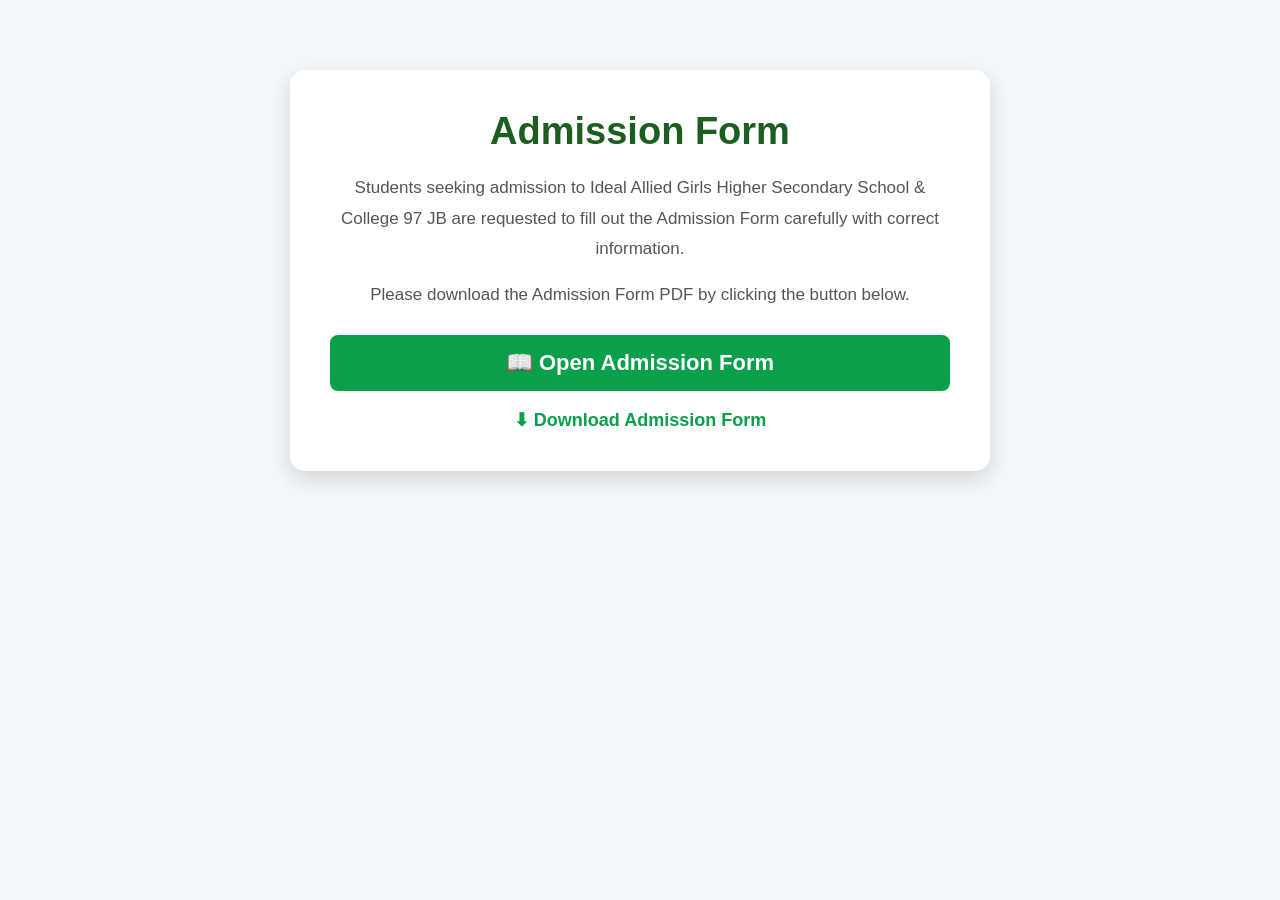
<file: Admission Form.html>
<!DOCTYPE html>
<html lang="en">

<head>
    <meta charset="UTF-8">
    <meta name="viewport" content="width=device-width, initial-scale=1.0">

    <title>Admission Form | Ideal Allied Girls Higher Secondary School & College 97 JB</title>

    <link rel="stylesheet" href="style.css">
</head>

<body>

<section id="admission-form" class="admission-section">

    <h2>Admission Form</h2>

    <p>
        Students seeking admission to Ideal Allied Girls Higher Secondary School & College 97 JB are requested to fill out the Admission Form carefully with correct information.
    </p>

    <p>
        Please download the Admission Form PDF by clicking the button below.
    </p>
<div class="admission-buttons">

    <a href="Admission form Ideal allied school (1).pdf" target="_blank" class="open-btn">
        📖 Open Admission Form
    </a>

    <a href="Admission form Ideal allied school (1).pdf" download class="download-link">
        ⬇ Download Admission Form
    </a>

</div>

</section>
    <script src="script.js"></script>
</body>

</html>
</file>
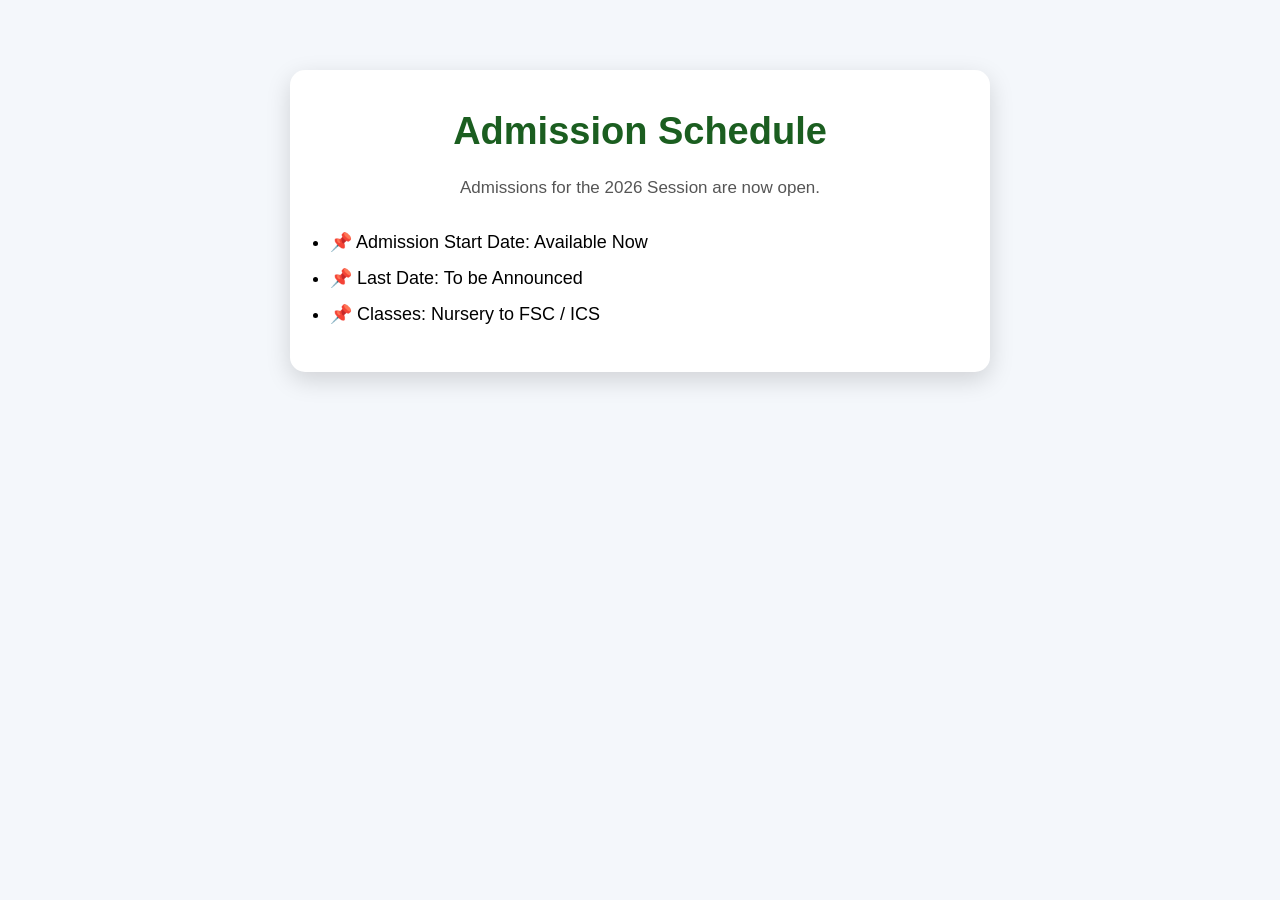
<file: Admission Schedule.html>
<!DOCTYPE html>
<html lang="en">

<head>
    <meta charset="UTF-8">
    <meta name="viewport" content="width=device-width, initial-scale=1.0">

    <title> admission-schedule | Ideal Allied Girls Higher Secondary School & College 97 JB</title>

    <link rel="stylesheet" href="style.css">
</head>

<body>

<section id="admission-schedule" class="admission-section">

    <h2>Admission Schedule</h2>

    <p>
        Admissions for the 2026 Session are now open.
    </p>

    <ul>
        <li>📌 Admission Start Date: Available Now</li>
        <li>📌 Last Date: To be Announced</li>
        <li>📌 Classes: Nursery to FSC / ICS</li>
    </ul>

</section>
    <script src="script.js"></script>
</body>

</html>
</file>
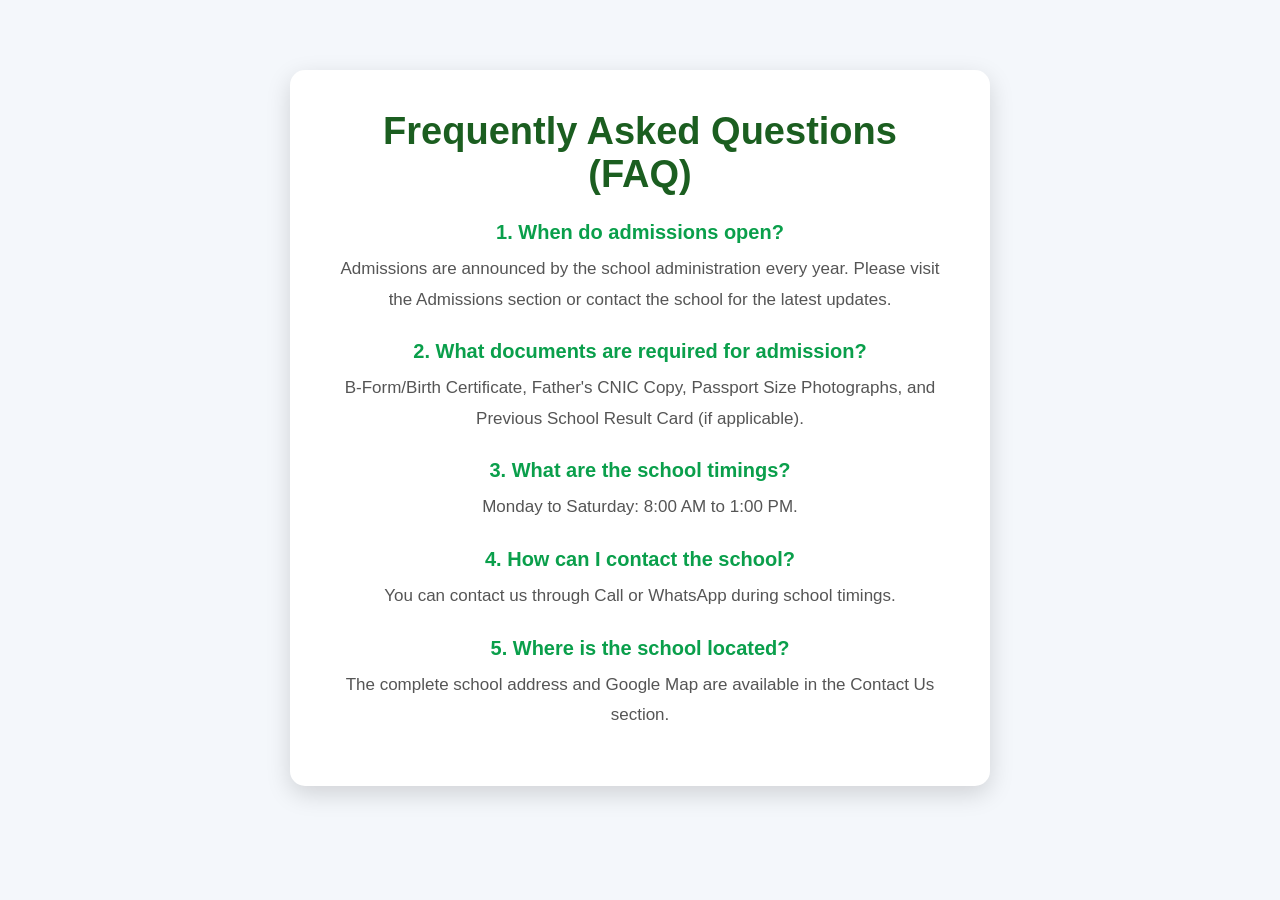
<file: faq.html>
<!DOCTYPE html>
<html lang="en">

<head>
    <meta charset="UTF-8">
    <meta name="viewport" content="width=device-width, initial-scale=1.0">
    <title>Frequently Asked Questions | Ideal Allied Girls Higher Secondary School & College 97 JB</title>

    <link rel="stylesheet" href="style.css">
</head>

<body class="admission-page">

    <section class="admission-section">

        <h2>Frequently Asked Questions (FAQ)</h2>

        <h3>1. When do admissions open?</h3>
        <p>Admissions are announced by the school administration every year. Please visit the Admissions section or contact the school for the latest updates.</p>

        <h3>2. What documents are required for admission?</h3>
        <p>B-Form/Birth Certificate, Father's CNIC Copy, Passport Size Photographs, and Previous School Result Card (if applicable).</p>

        <h3>3. What are the school timings?</h3>
        <p>Monday to Saturday: 8:00 AM to 1:00 PM.</p>

        <h3>4. How can I contact the school?</h3>
        <p>You can contact us through Call or WhatsApp during school timings.</p>

        <h3>5. Where is the school located?</h3>
        <p>The complete school address and Google Map are available in the Contact Us section.</p>

    </section>

    <script src="script.js"></script>

</body>

</html>
</file>
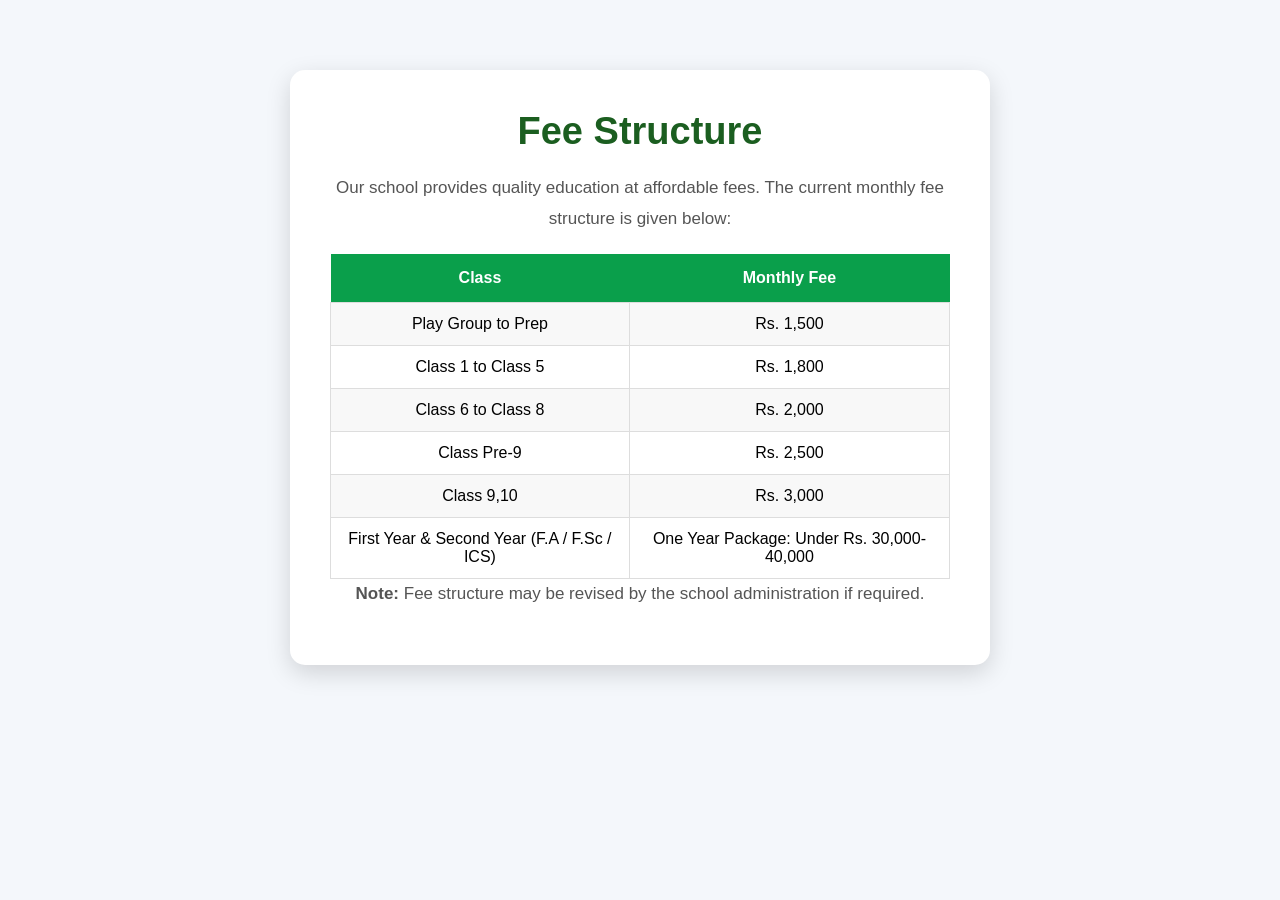
<file: Fee structure.html>
<!DOCTYPE html>
<html lang="en">

<head>
    <meta charset="UTF-8">
    <meta name="viewport" content="width=device-width, initial-scale=1.0">

    <title>fee-structure | Ideal Allied Girls Higher Secondary School & College 97 JB</title>

    <link rel="stylesheet" href="style.css">
</head>

<body>

<section id="fee-structure" class="admission-section">

    <h2>Fee Structure</h2>

    <p>
        Our school provides quality education at affordable fees. The current monthly fee structure is given below:
    </p>

    <table class="fee-table">
        <tr>
            <th>Class</th>
            <th>Monthly Fee</th>
        </tr>

        <tr>
            <td>Play Group to Prep</td>
            <td>Rs. 1,500</td>
        </tr>
<tr>
            <td>Class 1 to Class 5</td>
            <td>Rs. 1,800</td>
        </tr>
        
        <tr>
            <td>Class 6 to Class 8</td>
            <td>Rs. 2,000</td>
        </tr>

        <tr>
            <td>Class Pre-9</td>
            <td>Rs. 2,500</td>
        </tr>

        <tr>
            <td>Class 9,10</td>
            <td>Rs. 3,000</td>
        </tr>

        <tr>
            <td>First Year & Second Year (F.A / F.Sc / ICS)</td>
            <td>One Year Package: Under Rs. 30,000-40,000  </td>
        </tr>
    </table>

    <p>
        <strong>Note:</strong> Fee structure may be revised by the school administration if required.
    </p>

</section>

    <script src="script.js"></script>
</body>

</html>
</file>
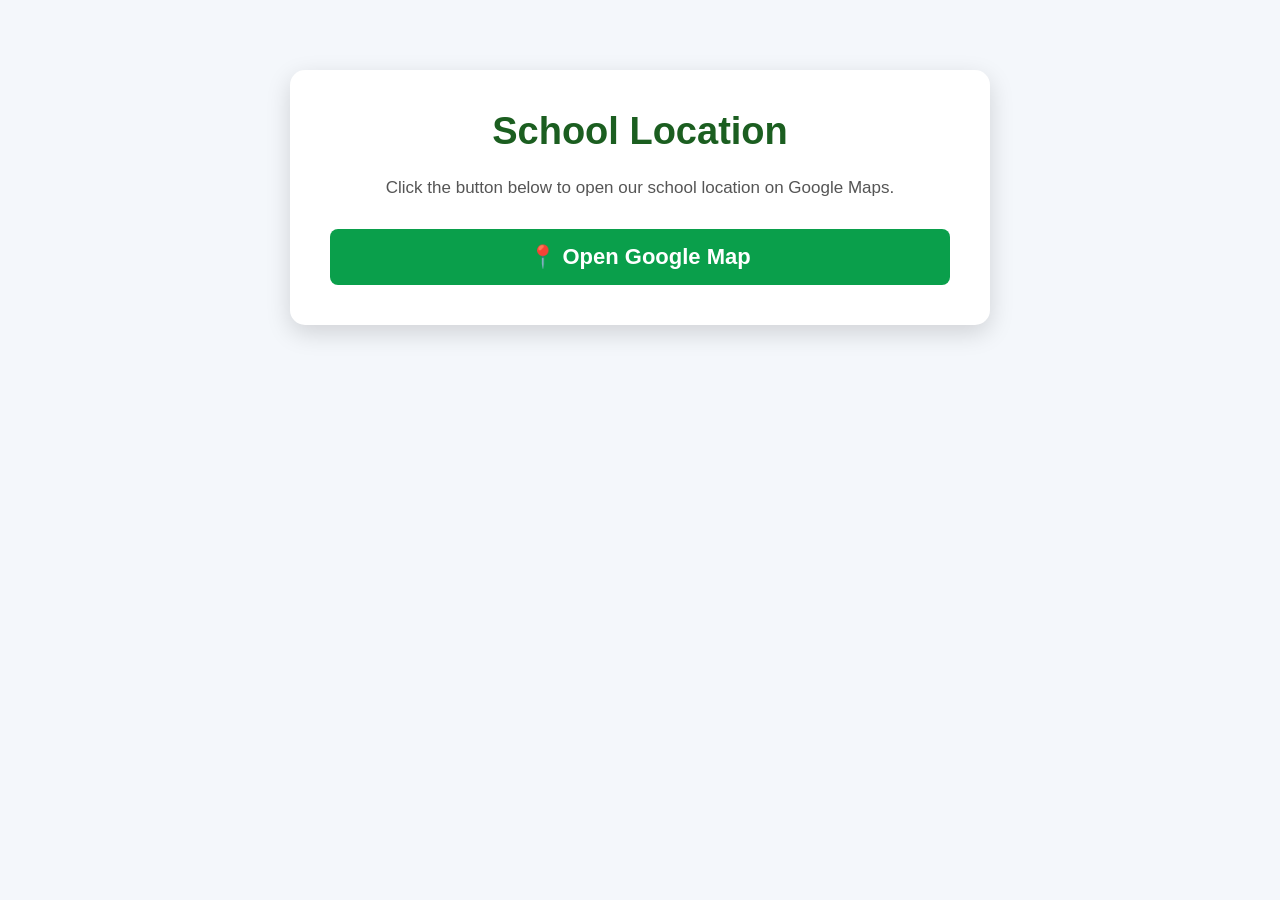
<file: google-map.html>
<!DOCTYPE html>
<html lang="en">

<head>
    <meta charset="UTF-8">
    <meta name="viewport" content="width=device-width, initial-scale=1.0">
    <title>Google Map | Ideal Allied Girls Higher Secondary School & College 97 JB</title>

    <link rel="stylesheet" href="style.css">
</head>

<body class="admission-page">

    <section class="admission-section">

        <h2>School Location</h2>

        <p>
            Click the button below to open our school location on Google Maps.
        </p>

        <a href="YOUR_GOOGLE_MAP_LINK" target="_blank" class="open-btn">
            📍 Open Google Map
        </a>

    </section>

    <script src="script.js"></script>

</body>

</html>
</file>
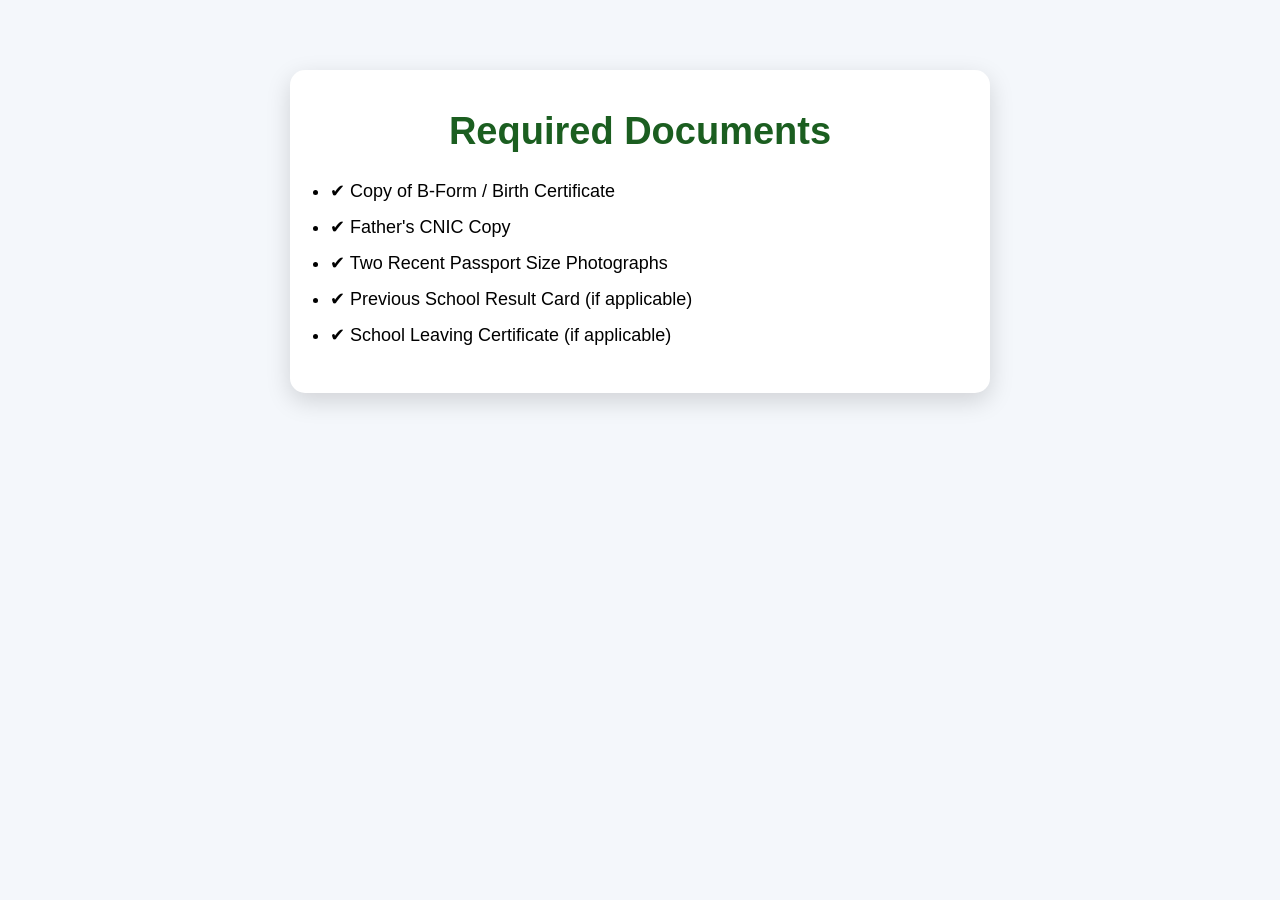
<file: Required documents.html>
<!DOCTYPE html>
<html lang="en">

<head>
    <meta charset="UTF-8">
    <meta name="viewport" content="width=device-width, initial-scale=1.0">

    <title>required-documents | Ideal Allied Girls Higher Secondary School & College 97 JB</title>

    <link rel="stylesheet" href="style.css">
</head>

<body>
<section id="required-documents" class="admission-section">

    <h2>Required Documents</h2>

    <ul>
        <li>✔ Copy of B-Form / Birth Certificate</li>
        <li>✔ Father's CNIC Copy</li>
        <li>✔ Two Recent Passport Size Photographs</li>
        <li>✔ Previous School Result Card (if applicable)</li>
        <li>✔ School Leaving Certificate (if applicable)</li>
    </ul>

</section>

    <script src="script.js"></script>
</body>

</html>
</file>
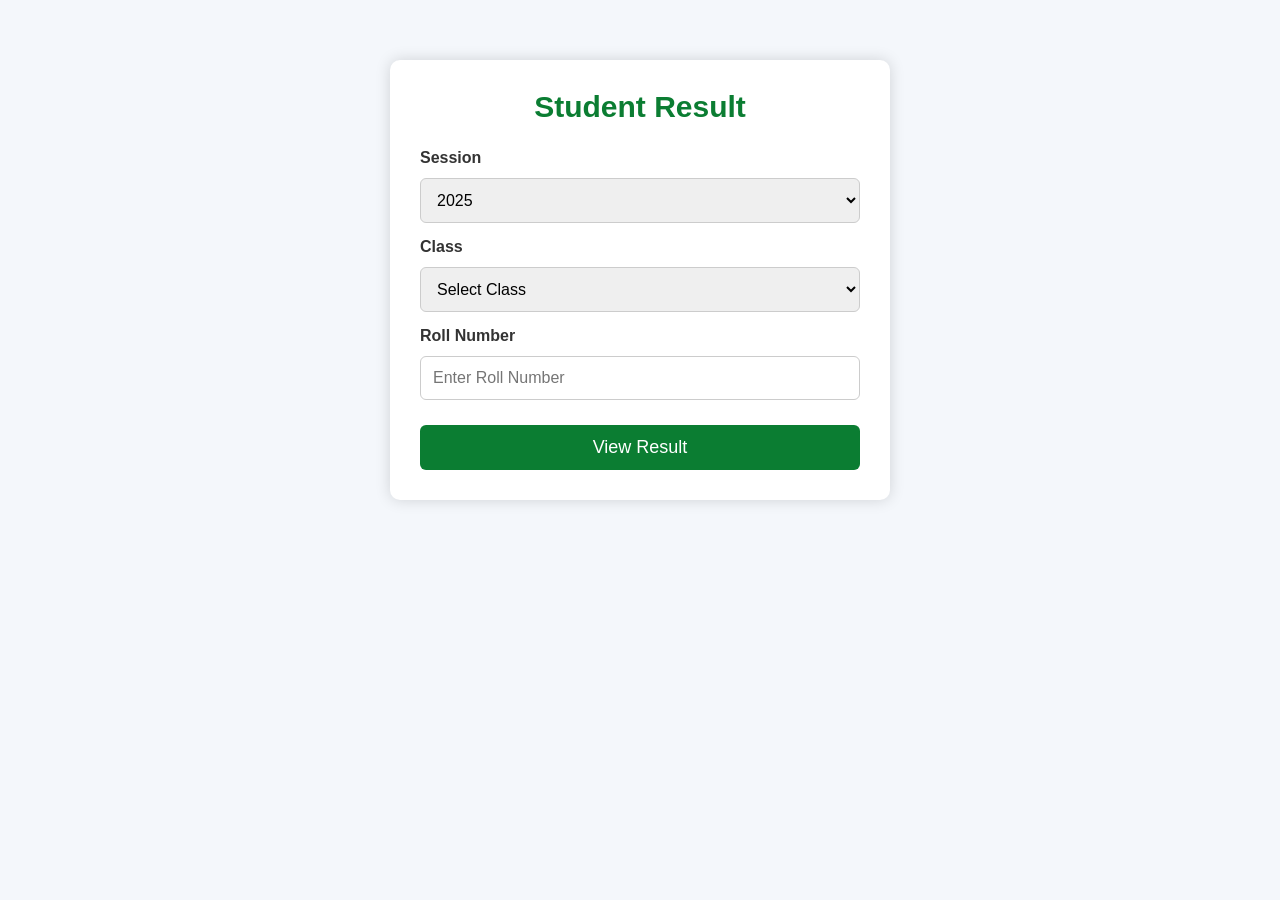
<file: results.html>
<!DOCTYPE html>
<html lang="en">
<head>
<meta charset="UTF-8">
<meta name="viewport" content="width=device-width, initial-scale=1.0">
<title>Student Result - Ideal Allied School</title>

<link rel="stylesheet" href="style.css">

<style>
body{
    margin:0;
    font-family:Arial,sans-serif;
    background:#f4f7fb;
}

.result-container{
    width:90%;
    max-width:500px;
    margin:60px auto;
    background:white;
    padding:30px;
    border-radius:10px;
    box-shadow:0 0 15px rgba(0,0,0,0.15);
}

.result-container h2{
    text-align:center;
    color:#0b7d32;
    margin-bottom:25px;
}

label{
    display:block;
    margin-top:15px;
    font-weight:bold;
}

select,
input{
    width:100%;
    padding:10px;
    margin-top:5px;
    border:1px solid #ccc;
    border-radius:5px;
    font-size:16px;
}

button{
    width:100%;
    margin-top:25px;
    padding:12px;
    background:#0b7d32;
    color:white;
    border:none;
    border-radius:5px;
    font-size:18px;
    cursor:pointer;
}

button:hover{
    background:#066125;
}
</style>

</head>
<body>

<div class="result-container">

<h2>Student Result</h2>

<label>Session</label>

<select>
<option>2025</option>
<option>2026</option>
</select>

<label>Class</label>

<select>
<option>Select Class</option>
<option>Class 1</option>
<option>Class 2</option>
<option>Class 3</option>
<option>Class 4</option>
<option>Class 5</option>
<option>Class 6</option>
<option>Class 7</option>
<option>Class 8</option>
<option>Class 9</option>
<option>Class 10</option>
<option>1st Year</option>
<option>2nd Year</option>
</select>

<label>Roll Number</label>

<input type="text" placeholder="Enter Roll Number">

<button>View Result</button>

</div>
<script src="script.js"></script>
</body>
</html>
</file>
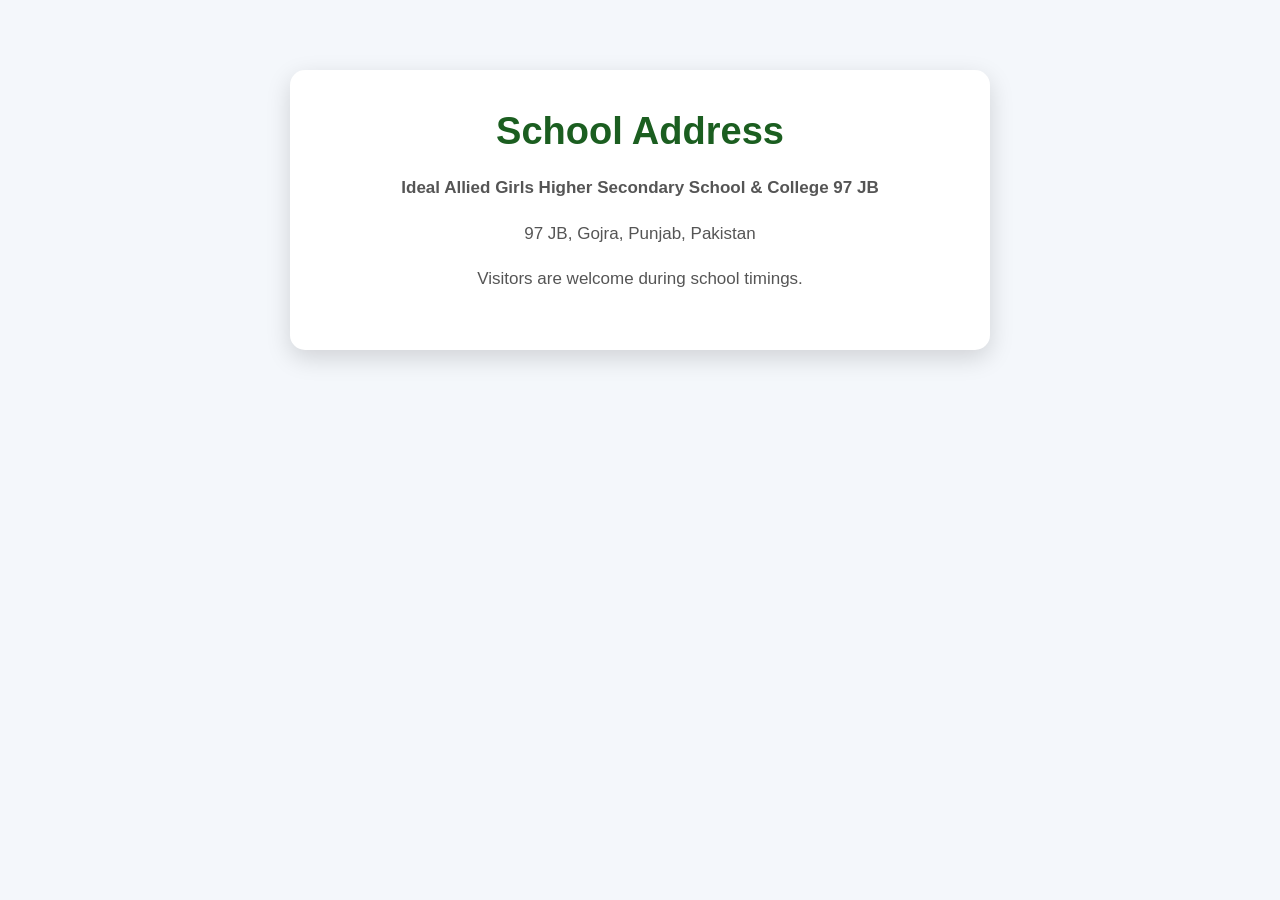
<file: school-address.html>
<!DOCTYPE html>
<html lang="en">

<head>
    <meta charset="UTF-8">
    <meta name="viewport" content="width=device-width, initial-scale=1.0">
    <title>School Address | Ideal Allied Girls Higher Secondary School & College 97 JB</title>

    <link rel="stylesheet" href="style.css">
</head>

<body class="admission-page">

    <section class="admission-section">

        <h2>School Address</h2>

        <p><strong>Ideal Allied Girls Higher Secondary School & College 97 JB</strong></p>

        <p>97 JB, Gojra, Punjab, Pakistan</p>

        <p>Visitors are welcome during school timings.</p>

    </section>

    <script src="script.js"></script>

</body>

</html>
</file>
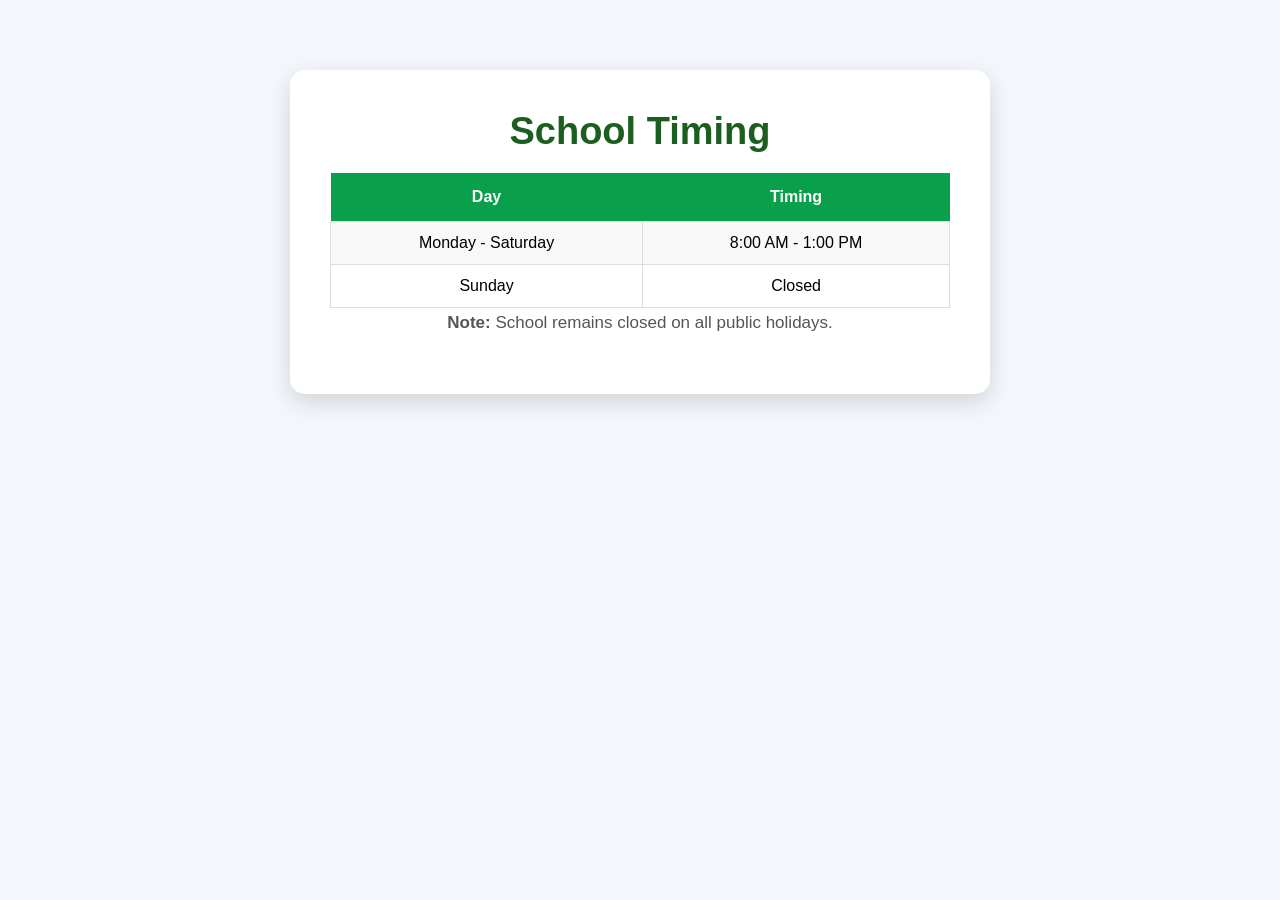
<file: school-timing.html>
<!DOCTYPE html>
<html lang="en">

<head>
    <meta charset="UTF-8">
    <meta name="viewport" content="width=device-width, initial-scale=1.0">
    <title>School Timing | Ideal Allied Girls Higher Secondary School & College 97 JB</title>

    <link rel="stylesheet" href="style.css">
</head>

<body class="admission-page">

    <section class="admission-section">

        <h2>School Timing</h2>

        <table class="fee-table">

            <tr>
                <th>Day</th>
                <th>Timing</th>
            </tr>

            <tr>
                <td>Monday - Saturday</td>
                <td>8:00 AM - 1:00 PM</td>
            </tr>

            <tr>
                <td>Sunday</td>
                <td>Closed</td>
            </tr>

        </table>

        <p><strong>Note:</strong> School remains closed on all public holidays.</p>

    </section>

    <script src="script.js"></script>

</body>

</html>
</file>
<file: style.css>
*{
    margin:0;
    padding:0;
    box-sizing:border-box;
}


body{
    font-family: Arial, sans-serif;
    background:#f5f5f5;
}

header{ 
    background: #008000;
    padding: 20px 40px;
}
.logo{
display: flex;
align-items: center;
gap: 20px;
}
.logo img{ 
width:100px;
    height:100px;
    object-fit:contain;
    border-radius:50%;
}

.logo-text h2{ 
    color: white;
    font-size: 34px;
    margin: 0;
}
.logo-text p{
    color: white;
margin-top: 8px;
font-size: 20px;
}
nav{
    background:white;
    padding:15px;
}


nav ul{
    display:flex;
    justify-content:center;
    list-style:none;
    gap:25px;
}


nav ul li a{
    text-decoration:none;
    color:#0b7a3d;
    font-size:16px;
    font-weight:bold;

    padding: 8px 12px;
    border: 2px solid #0b7a3d;
    border-radius: 7px;
    display: block;
}


nav ul li a:hover{
    background: #0b7a3d;
    color:white;
}
.dropdown{
    position:relative;
}


.dropdown-menu{

    display:none;
    position:absolute;
    background:white;
    min-width:220px;
    padding:0;
    list-style:none;
    border:1px solid #ddd;

}

.dropdown-menu{
    display:none;
    position:absolute;
    top:100%;
    left:0;
    background:white;
    min-width:220px;
    z-index:1000;
}


.dropdown-menu.show{
    display:block;
}


.sub-menu{
    display: none;
    position: absolute;
    top:0;
    left:100%;
    min-width: 230px;
    background: white;
    border: 1px solid #ddd;
    box-shadow: 0 5px 10px rgba( 0, 0,
     0, 0.2);
    z-index: 9999;
}
.dropdown-menu .dropdown{
    position: relative;
}
.dropdown-menu .dropdown:hover
> .sub-menu{
    display: block;
}
.dropdown-menu li{

    width:100%;

}


.dropdown-menu li a{

    display:block;
    padding:8px;
    border:none;
    border-radius:0;

}


.dropdown-menu li a:hover{

    background:#0b7a3d;
    color:white;

}
.hero{

    text-align:center;
    padding:80px 20px;
    background:white;

}


.hero h2{

    font-size:35px;
    color:rgb(82, 24, 24);

}


.hero p{

    font-size:20px;
    margin:20px;
color:black;
}


.hero button{

    background:#0b7a3d;
    color:white;
    border:none;
    padding:12px 25px;
    margin:10px;
    border-radius:5px;
    font-size:16px;

}


.hero button:hover{

    background:black;

}
.about{

    text-align:center;
    padding:50px 20px;
    background:#f5f5f5;

}


.about h2{

    color:#0b7a3d;
    font-size:32px;

}


.about p{

    font-size:18px;
    line-height:1.6;
    margin-top:20px;

}
nav ul{
    list-style:none;
    display:flex;
    justify-content:center;
    gap:10px;
}


nav ul li{
    position:relative;
}


nav ul li a{

    text-decoration:none;
    color:#0b7a3d;
    font-size:14px;
    font-weight:bold;
    padding:8px 12px;
    display:block;

}



.dropdown-menu{

    display:none;
    position:absolute;
    top:100%;
    left:0;
    background:white;
    min-width:220px;
    padding:0;
    border:1px solid #ddd;
    z-index:1000;

}



.dropdown:hover > .dropdown-menu{

    display:block;

}



.dropdown-menu li{

    width:100%;

}



.dropdown-menu li a{

    padding:10px;
    color:#0b7a3d;

}



.dropdown-menu li a:hover{

    background:#0b7a3d;
    color:white;

}



/* Third level dropdown */

.sub-menu{

    top:0;
    left:100%;

}



.dropdown-menu .dropdown:hover > .sub-menu{

    display:block;

}
/* =========================
   Notes Inner Dropdown Fix
   MCQs / Short / Long Questions
========================= */

/* Second and Third Level Dropdown Position */

.dropdown-menu .dropdown {
    position: relative;
}


/* Inner dropdown (MCQs -> Subjects) */

.dropdown-menu .sub-menu {
    top: 0;
    left: 100%;
    margin-left: 5px;
}


/* Hide inner menus */

.dropdown-menu .dropdown .sub-menu {
    display: none;
}


/* Show inner menus on hover */

.dropdown-menu .dropdown:hover > .sub-menu {
    display: block;
}


/* Notes dropdown size */

.dropdown-menu {
    min-width: 250px;
}


/* Inner menu design */

.sub-menu li a {
    padding: 12px 15px;
    background: white;
    color: #064d23;
    white-space: nowrap;
}


.sub-menu li a:hover {
    background: #064d23;
    color: white;
}


/* Arrow alignment */

.dropdown > a {
    display: flex;
    justify-content: space-between;
    align-items: center;
}
/* ================= RESULT PAGE ================= */

body{
    margin:0;
    padding:0;
    font-family:Arial, sans-serif;
    background:#f4f7fb;
}

.result-container{
    width:90%;
    max-width:500px;
    margin:60px auto;
    background:#ffffff;
    padding:30px;
    border-radius:12px;
    box-shadow:0 5px 15px rgba(0,0,0,0.15);
}

.result-container h2{
    text-align:center;
    color:#0b7d32;
    margin-bottom:25px;
    font-size:30px;
}

.result-container label{
    display:block;
    margin-top:15px;
    margin-bottom:6px;
    font-weight:bold;
    color:#333;
}

.result-container select,
.result-container input{
    width:100%;
    padding:12px;
    border:1px solid #ccc;
    border-radius:6px;
    font-size:16px;
    outline:none;
    box-sizing:border-box;
}

.result-container select:focus,
.result-container input:focus{
    border-color:#0b7d32;
}

.result-container button{
    width:100%;
    margin-top:25px;
    padding:12px;
    background:#0b7d32;
    color:white;
    border:none;
    border-radius:6px;
    font-size:18px;
    cursor:pointer;
    transition:0.3s;
}

.result-container button:hover{
    background:#066125;
}
/* Announcement Bar */

.announcement-bar{
    width:100%;
    background:#0b7d32;
    color:white;
    padding:10px 0;
    font-size:18px;
    font-weight:bold;
}

/* Admission Banner */

.admission-banner{
    width:100%;
    text-align:center;
    margin:20px 0;
}

.admission-banner img,
.admission-banner video{
    width:70%;
    max-width:800px;
    height: auto;
    display: block;
    margin: 0 auto;
    border-radius:10px;
    box-shadow:0 4px 10px rgba(0,0,0,0.2);
}
/* ===== Responsive ===== */

@media (max-width:1024px){

.container{
    width:95%;
}

.hero h1{
    font-size:42px;
}

.about{
    gap:20px;
}

.cards{
    grid-template-columns:repeat(2,1fr);
}

.gallery{
    grid-template-columns:repeat(2,1fr);
}

.footer{
    grid-template-columns:repeat(2,1fr);
}

}

@media (max-width:768px){

.nav-links{
    display:none;
}

.menu-btn{
    display:block;
}

.hero{
    text-align:center;
    padding:60px 20px;
}

.hero h1{
    font-size:30px;
}

.hero p{
    font-size:16px;
}

.about{
    flex-direction:column;
}

.about img,
.about .text{
    width:100%;
}

.cards{
    grid-template-columns:1fr;
}

.gallery{
    grid-template-columns:1fr;
}

.footer{
    grid-template-columns:1fr;
}

table{
    display:block;
    overflow-x:auto;
}

iframe{
    width:100%;
}

img{
    max-width:100%;
    height:auto;
}

}

@media (max-width:480px){

.hero h1{
    font-size:24px;
}

.hero p{
    font-size:14px;
}

.btn{
    width:100%;
}

}
@media (max-width:480px){

    .header{
        display: flex;
        flex-direction: column;
        align-items: center;
        text-align: center;
        padding: 15px;
    }

    .logo{
        display: flex;
        flex-direction: column;
        align-items: center;
    }

    .logo img{
        width: 90px;
        height: 90px;
    }

    .logo-text h2{
        font-size: 24px;
        line-height: 1.3;
    }

    .menu{
        display: flex;
        flex-direction: column;
        width: 100%;
    }

    .menu li{
        width: 100%;
    }

    .menu li a{
        display: block;
        text-align: center;
        padding: 10px;
    }

    .hero h1{
        font-size: 24px;
    }

    .hero p{
        font-size: 14px;
    }

    .btn{
        width: 100%;
    }
}
/* ===========================================
   HOME SECTION
=========================================== */

.home-section{
    width:90%;
    max-width:1200px;
    margin:50px auto;
    padding:35px;
    background:#ffffff;
    border-radius:15px;
    box-shadow:0 5px 20px rgba(0,0,0,0.08);
}

.home-section h2{
    text-align:center;
    color:#0b4f6c;
    font-size:32px;
    margin-bottom:20px;
}

.home-section p{
    font-size:17px;
    line-height:1.8;
    color:#555;
    text-align:justify;
}
/* ===========================================
   LATEST NEWS
=========================================== */

.news-box{
    background:#f8fbff;
    border-left:6px solid #0b4f6c;
    padding:20px;
    border-radius:10px;
}

.news-box ul{
    padding-left:25px;
}

.news-box li{
    margin:12px 0;
    font-size:16px;
    color:#444;
}
/* ===========================================
   PRINCIPAL MESSAGE
=========================================== */

.principal-box{
    background:#eef7ff;
    padding:25px;
    border-radius:12px;
    border-left:5px solid #0b4f6c;
}

.principal-box p{
    margin-bottom:15px;
}
/* ===========================================
   QUICK LINKS
=========================================== */

.quick-links-container{
    display:grid;
    grid-template-columns:repeat(auto-fit,minmax(220px,1fr));
    gap:20px;
    margin-top:25px;
}

.quick-card{
    background:#0b4f6c;
    color:#fff;
    text-decoration:none;
    padding:25px;
    border-radius:12px;
    transition:.3s;
    text-align:center;
}

.quick-card h3{
    margin:15px 0 10px;
}

.quick-card p{
    color:#f5f5f5;
    font-size:15px;
    text-align:center;
}

.quick-card:hover{
    transform:translateY(-6px);
    background:#06364a;
}
/*=========================================
      ABOUT US SECTION
=========================================*/

.about-section{
    width:90%;
    max-width:1200px;
    margin:40px auto;
    padding:35px;
    background:#fff;
    border-radius:15px;
    box-shadow:0 5px 20px rgba(0,0,0,0.08);
}

.about-section h2{
    text-align:center;
    color:#0b4f6c;
    font-size:30px;
    margin-bottom:20px;
}

.about-section p{
    font-size:17px;
    line-height:1.9;
    color:#444;
    text-align:justify;
}

.about-section ul{
    margin-top:20px;
    padding-left:25px;
}

.about-section ul li{
    margin:12px 0;
    font-size:16px;
    color:#555;
}

.facility-list{
    display:grid;
    grid-template-columns:repeat(auto-fit,minmax(250px,1fr));
    gap:20px;
    margin-top:30px;
}

.facility-card{
    background:#f8fbff;
    padding:25px;
    border-radius:12px;
    text-align:center;
    transition:.3s;
    border-top:4px solid #0b4f6c;
}

.facility-card:hover{
    transform:translateY(-8px);
    box-shadow:0 10px 25px rgba(0,0,0,.15);
}

.facility-card h3{
    color:#0b4f6c;
    margin-bottom:12px;
}

.facility-card p{
    text-align:center;
    font-size:15px;
}
@media (max-width:768px){

.about-section{
    width:95%;
    padding:20px;
}

.about-section h2{
    font-size:24px;
}

.about-section p{
    font-size:15px;
}

.facility-list{
    grid-template-columns:1fr;
}

}
.admission-section{
    max-width:650px;
    margin:60px auto;
    background:#fff;
    padding:40px;
    border-radius:12px;
    box-shadow:0 4px 15px rgba(0,0,0,0.15);
    text-align:center;
}

.admission-section h2{
    color:#1b5e20;
    margin-bottom:20px;
    font-size:38px;
}

.admission-section p{
    font-size:18px;
    color:#555;
    line-height:1.7;
}
.open-btn{
    display:block;
    width:100%;
    background:#0a9f4b;
    color:#fff;
    padding:15px;
    border-radius:8px;
    text-decoration:none;
    font-size:22px;
    font-weight:bold;
    margin-top:25px;
}

.open-btn:hover{
    background:#087f3c;
}
.download-link{
    display:block;
    margin-top:18px;
    text-decoration:none;
    font-size:18px;
    font-weight:bold;
    color:#0a9f4b;
}
.admission-section{
    max-width:700px;
    margin:70px auto;
    background:#ffffff;
    padding:40px;
    border-radius:15px;
    box-shadow:0 8px 25px rgba(0,0,0,0.15);
    text-align:center;
}
.fee-table{
    width:100%;
    border-collapse:collapse;
    margin-top:20px;
}

.fee-table th{
    background:#0a9f4b;
    color:#fff;
    padding:15px;
}

.fee-table td{
    padding:12px;
    border:1px solid #ddd;
}

.fee-table tr:nth-child(even){
    background:#f8f8f8;
}

.fee-table tr:hover{
    background:#e8f5e9;
}
.admission-section ul{
    text-align:left;
    margin-top:20px;
    line-height:2;
    font-size:18px;
}
.admission-section h3{
    color:#0a9f4b;
    font-size:20px;
    margin-top:25px;
    margin-bottom:10px;
}

.admission-section p{
    color:#555;
    font-size:17px;
    line-height:1.8;
    margin-bottom:15px;
}
</file>
